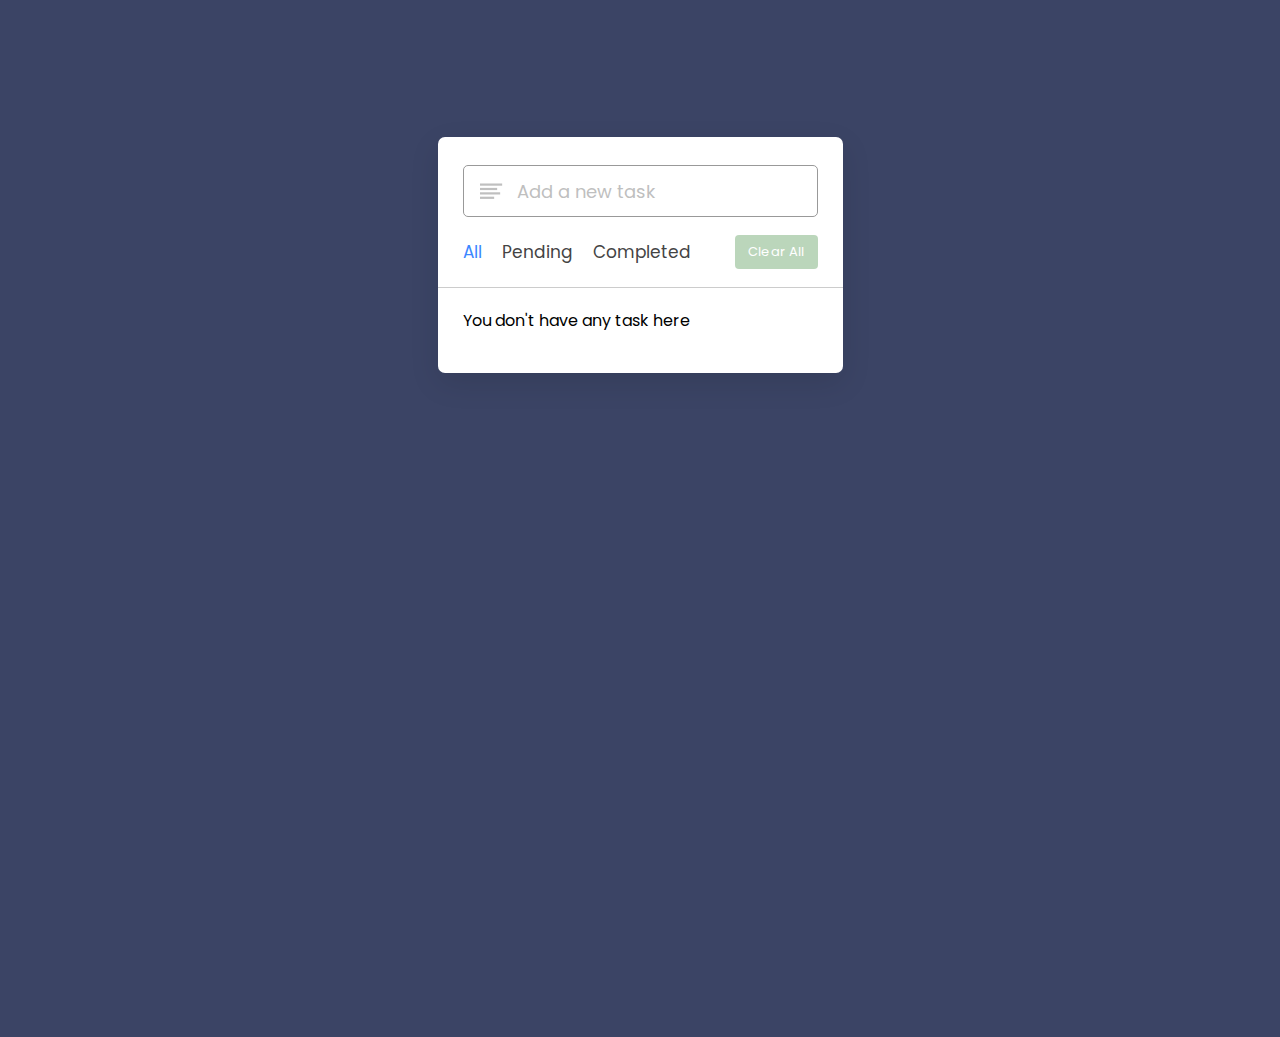
<file: src/main/resources/static/index.html>
<!DOCTYPE html>
<html lang="en" dir="ltr">
  <head>
    <meta charset="utf-8">  
    <title>Task Tracker App</title>
    <link rel="stylesheet" href="./css/style.css">
    <meta name="viewport" content="width=device-width, initial-scale=1.0">
    <link rel="stylesheet" href="https://unicons.iconscout.com/release/v4.0.0/css/line.css">
  </head>
  <body>
    <div class="wrapper">
      <div class="task-input">
        <img src="bars-icon.svg" alt="icon">
        <input type="text" placeholder="Add a new task">
      </div>
      <div class="controls">
        <div class="filters">
          <span class="active" id="all">All</span>
          <span id="pending">Pending</span>
          <span id="completed">Completed</span>
        </div>
        <button class="clear-btn">Clear All</button>
      </div>
      <ul class="task-box"></ul>
    </div>

    <script src="./javascript/script.js" type="application/javascript"></script>

  </body>
</html>
</file>
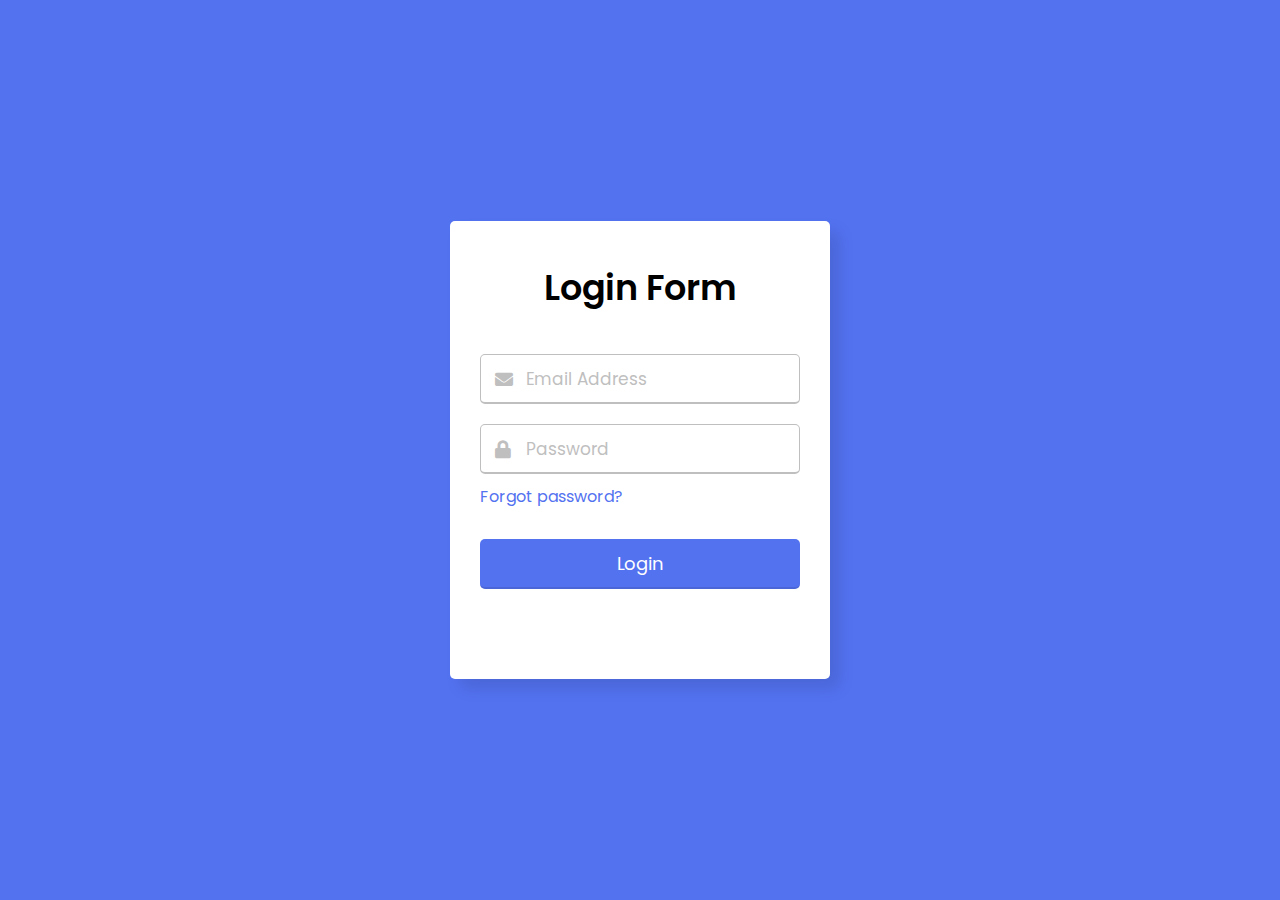
<file: src/main/resources/static/login.html>
<!DOCTYPE html>
<html lang="en">
<head>
  <meta charset="UTF-8">
  <meta name="viewport" content="width=device-width, initial-scale=1.0">
  <title>Login Form with Shake Effect | CodingNepal</title>
  <link rel="stylesheet" href="styles.css">
  <link rel="stylesheet" href="https://cdnjs.cloudflare.com/ajax/libs/font-awesome/5.15.3/css/all.min.css"/>
</head>
<body>
  <div class="wrapper">
    <header>Login Form</header>
    <form action="#">
      <div class="field email">
        <div class="input-area">
          <input type="text" placeholder="Email Address">
          <i class="icon fas fa-envelope"></i>
          <i class="error error-icon fas fa-exclamation-circle"></i>
        </div>
        <div class="error error-txt">Email can't be blank</div>
      </div>
      <div class="field password">
        <div class="input-area">
          <input type="password" placeholder="Password">
          <i class="icon fas fa-lock"></i>
          <i class="error error-icon fas fa-exclamation-circle"></i>
        </div>
        <div class="error error-txt">Password can't be blank</div>
      </div>
      <div class="pass-txt"><a href="#">Forgot password?</a></div>
      <input type="submit" value="Login"><a href="./index.html">

    </form>
  </div>

  <script src="login.js"></script>

</body>
</html>
</file>
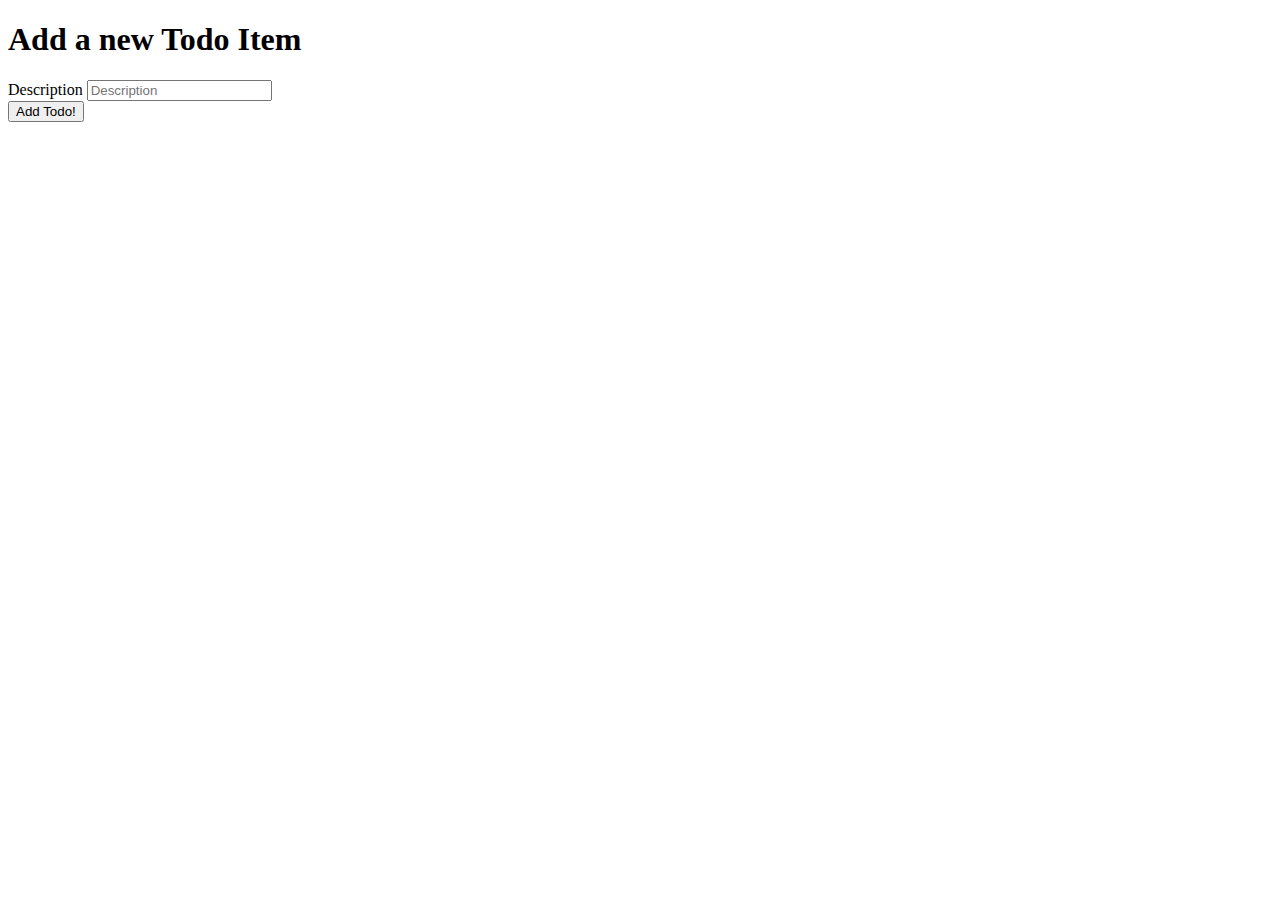
<file: src/main/resources/templates/add-todo-item.html>
<!DOCTYPE html>
<html xmlns:th="http://www.thymeleaf.org">

<head>
    <meta charset="utf-8">
    <meta http-equiv="X-UA-Compatible" content="IE=edge">
    <meta name="viewport" content="width=device-width, initial-scale=1">
    <link th:rel="stylesheet" th:href="@{/webjars/bootstrap/3.4.1/css/bootstrap.min.css} " />
</head>

<body>
<div class="container">
    <div class="col-md-6">
        <h1>Add a new Todo Item</h1>
        <form action="#" th:action="@{/todo}" th:object="${todoItem}" method="POST">
            <div class="form-group">
                <label for="description">Description</label>
                <input class="form-control" type="text" th:field="*{description}" id="description"
                       placeholder="Description">
                <span th:if="${#fields.hasErrors('description')}" th:errors="*{description}"></span>
            </div>

            <button type="submit" class="btn btn-success">Add Todo!</button>
        </form>
    </div>
</div>
</body>

</html>
</file>
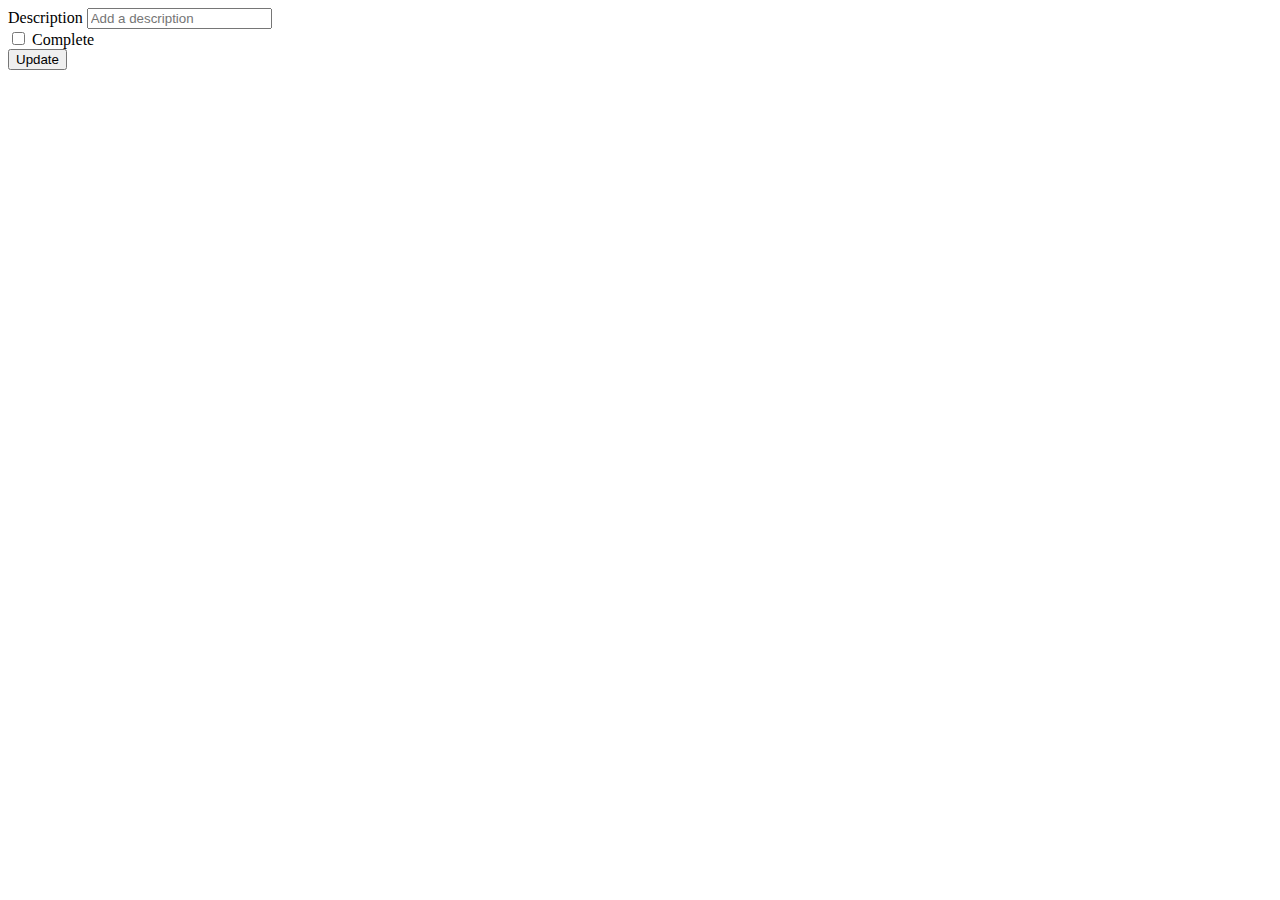
<file: src/main/resources/templates/update-todo-item.html>
<!DOCTYPE html>
<html xmlns:th="http://www.thymeleaf.org">

<head>
    <meta charset="utf-8">
    <meta http-equiv="X-UA-Compatible" content="IE=edge">
    <meta name="viewport" content="width=device-width, initial-scale=1">
    <link th:rel="stylesheet" th:href="@{/webjars/bootstrap/3.4.1/css/bootstrap.min.css} " />
</head>

<body>
<div class="container">
    <div class="col-md-6">
        <form action="#" th:action="@{/todo/{id}(id=${todo.id})}" th:object="${todo}" method="POST">
            <div class="form-group">
                <label for="description">Description</label>
                <input class="form-control" type="text" th:field="*{description}" id="description"
                       placeholder="Add a description">
                <span th:if="${#fields.hasErrors('description')}" th:errors="*{description}"></span>
            </div>
            <div class="checkbox">
                <label>
                    <input type="checkbox" th:checked="${complete} == true" th:field="*{complete}" id="complete" />
                    Complete
                </label>
            </div>

            <button class="btn btn-default" type="submit">Update</button>

            <input type="hidden" th:field="*{createdDate}" />
            <input type="hidden" th:field="*{modifiedDate}" />
        </form>
    </div>
</div>
</body>

</html>
</file>
<file: src/main/resources/static/css/style.css>
/* Import Google Font - Poppins */
@import url('https://fonts.googleapis.com/css2?family=Poppins:wght@400;500;600;700&display=swap');
*{
  margin: 0;
  padding: 0;
  box-sizing: border-box;
  font-family: 'Poppins', sans-serif;
  font-color: #3b4465;
}
body{
  width: 100%;
  height: 100vh;
  overflow: hidden;
  background: #3b4465;
}
::selection{
  color: #fff;
  background: #3C87FF;
}
.wrapper{
  max-width: 405px;
  padding: 28px 0 30px;
  margin: 137px auto;
  background: #fff;
  border-radius: 7px;
  box-shadow: 0 10px 30px rgba(0,0,0,0.1);
}
.task-input{
  height: 52px;
  padding: 0 25px;
  position: relative;
}
.task-input img{
  top: 50%;
  position: absolute;
  transform: translate(17px, -50%);
}
.task-input input{
  height: 100%;
  width: 100%;
  outline: none;
  font-size: 18px;
  border-radius: 5px;
  padding: 0 20px 0 53px;
  border: 1px solid #999;
}
.task-input input:focus,
.task-input input.active{
  padding-left: 52px;
  border: 2px solid #3C87FF;
}
.task-input input::placeholder{
  color: #bfbfbf;
}
.controls, li{
  display: flex;
  align-items: center;
  justify-content: space-between;
}
.controls{
  padding: 18px 25px;
  border-bottom: 1px solid #ccc;
}
.filters span{
  margin: 0 8px;
  font-size: 17px;
  color: #444444;
  cursor: pointer;
}
.filters span:first-child{
  margin-left: 0;
}
.filters span.active{
  color: #3C87FF;
}
.controls .clear-btn{
  border: none;
  opacity: 0.6;
  outline: none;
  color: #fff;
  cursor: pointer;
  font-size: 13px;
  padding: 7px 13px;
  border-radius: 4px;
  letter-spacing: 0.3px;
  pointer-events: none;
  transition: transform 0.25s ease;
  background: rgb(143, 188, 143);
}
.clear-btn.active{
  opacity: 0.9;
  pointer-events: auto;
}
.clear-btn:active{
  transform: scale(0.93);
}
.task-box{
  margin-top: 20px;
  margin-right: 5px;
  padding: 0 20px 10px 25px;
}
.task-box.overflow{
  overflow-y: auto;
  max-height: 300px;
}
.task-box::-webkit-scrollbar{
  width: 5px;
}
.task-box::-webkit-scrollbar-track{
  background: #f1f1f1;
  border-radius: 25px;
}
.task-box::-webkit-scrollbar-thumb{
  background: #e6e6e6;
  border-radius: 25px;
}
.task-box .task{
  list-style: none;
  font-size: 17px;
  margin-bottom: 18px;
  padding-bottom: 16px;
  align-items: flex-start;
  border-bottom: 1px solid #ccc;
}
.task-box .task:last-child{
  margin-bottom: 0;
  border-bottom: 0;
  padding-bottom: 0;
}
.task-box .task label{
  display: flex;
  align-items: flex-start;
}
.task label input{
  margin-top: 7px;
  accent-color: #3C87FF;
}
.task label p{
  user-select: none;
  margin-left: 12px;
  word-wrap: break-word;
}
.task label p.checked{
  text-decoration: line-through;
}
.task-box .settings{
  position: relative;
}
.settings :where(i, li){
  cursor: pointer;
}
.settings .task-menu{
  z-index: 10;
  right: -5px;
  bottom: -65px;
  padding: 5px 0;
  background: #fff;
  position: absolute;
  border-radius: 4px;
  transform: scale(0);
  transform-origin: top right;
  box-shadow: 0 0 6px rgba(0,0,0,0.15);
  transition: transform 0.2s ease;
}
.task-box .task:last-child .task-menu{
  bottom: 0;
  transform-origin: bottom right;
}
.task-box .task:first-child .task-menu{
  bottom: -65px;
  transform-origin: top right;
}
.task-menu.show{
  transform: scale(1);
}
.task-menu li{
  height: 25px;
  font-size: 16px;
  margin-bottom: 2px;
  padding: 17px 15px;
  cursor: pointer;
  justify-content: flex-start;
}
.task-menu li:last-child{
  margin-bottom: 0;
}
.settings li:hover{
  background: #f5f5f5;
}
.settings li i{
  padding-right: 8px;
}

@media (max-width: 400px) {
  body{
    padding: 0 10px;
  }
  .wrapper {
    padding: 20px 0;
  }
  .filters span{
    margin: 0 5px;
  }
  .task-input{
    padding: 0 20px;
  }
  .controls{
    padding: 18px 20px;
  }
  .task-box{
    margin-top: 20px;
    margin-right: 5px;
    padding: 0 15px 10px 20px;
  }
  .task label input{
    margin-top: 4px;
  }
}
</file>
<file: src/main/resources/static/styles.css>
@import url('https://fonts.googleapis.com/css2?family=Poppins:wght@400;500;600&display=swap');
*{
  margin: 0;
  padding: 0;
  box-sizing: border-box;
  font-family: "Poppins", sans-serif;
}
body{
  width: 100%;
  height: 100vh;
  display: flex;
  align-items: center;
  justify-content: center;
  background: #5372F0;
}
::selection{
  color: #fff;
  background: #5372F0;
}
.wrapper{
  width: 380px;
  padding: 40px 30px 50px 30px;
  background: #fff;
  border-radius: 5px;
  text-align: center;
  box-shadow: 10px 10px 15px rgba(0,0,0,0.1);
}
.wrapper header{
  font-size: 35px;
  font-weight: 600;
}
.wrapper form{
  margin: 40px 0;
}
form .field{
  width: 100%;
  margin-bottom: 20px;
}
form .field.shake{
  animation: shake 0.3s ease-in-out;
}
@keyframes shake {
  0%, 100%{
    margin-left: 0px;
  }
  20%, 80%{
    margin-left: -12px;
  }
  40%, 60%{
    margin-left: 12px;
  }
}
form .field .input-area{
  height: 50px;
  width: 100%;
  position: relative;
}
form input{
  width: 100%;
  height: 100%;
  outline: none;
  padding: 0 45px;
  font-size: 18px;
  background: none;
  caret-color: #5372F0;
  border-radius: 5px;
  border: 1px solid #bfbfbf;
  border-bottom-width: 2px;
  transition: all 0.2s ease;
}
form .field input:focus,
form .field.valid input{
  border-color: #5372F0;
}
form .field.shake input,
form .field.error input{
  border-color: #dc3545;
}
.field .input-area i{
  position: absolute;
  top: 50%;
  font-size: 18px;
  pointer-events: none;
  transform: translateY(-50%);
}
.input-area .icon{
  left: 15px;
  color: #bfbfbf;
  transition: color 0.2s ease;
}
.input-area .error-icon{
  right: 15px;
  color: #dc3545;
}
form input:focus ~ .icon,
form .field.valid .icon{
  color: #5372F0;
}
form .field.shake input:focus ~ .icon,
form .field.error input:focus ~ .icon{
  color: #bfbfbf;
}
form input::placeholder{
  color: #bfbfbf;
  font-size: 17px;
}
form .field .error-txt{
  color: #dc3545;
  text-align: left;
  margin-top: 5px;
}
form .field .error{
  display: none;
}
form .field.shake .error,
form .field.error .error{
  display: block;
}
form .pass-txt{
  text-align: left;
  margin-top: -10px;
}
.wrapper a{
  color: #5372F0;
  text-decoration: none;
}
.wrapper a:hover{
  text-decoration: underline;
}
form input[type="submit"]{
  height: 50px;
  margin-top: 30px;
  color: #fff;
  padding: 0;
  border: none;
  background: #5372F0;
  cursor: pointer;
  border-bottom: 2px solid rgba(0,0,0,0.1);
  transition: all 0.3s ease;
}
form input[type="submit"]:hover{
  background: #2c52ed;
}
</file>
